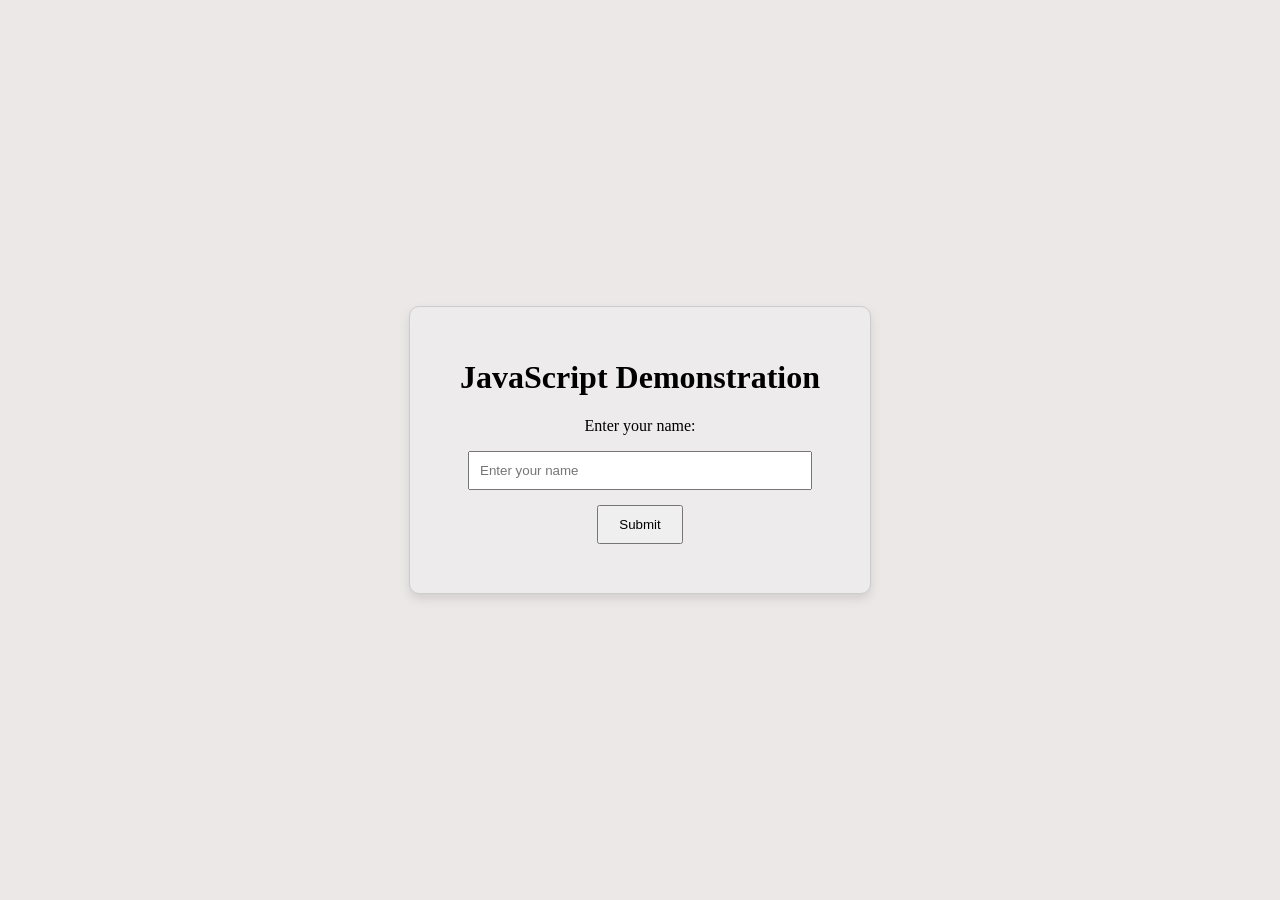
<file: qno1/index.html>
<!DOCTYPE html>
<html>
<head>
    <title>JavaScript Practical 1</title>
    <link rel="stylesheet" href="style.css">
</head>
<body>
    <div class="container">
        <h1>JavaScript Demonstration</h1>
        <p>Enter your name:</p>
        <input type="text" id="name" placeholder="Enter your name">
        <button onclick="displayMessage()">Submit</button>
        <h3 id="result"></h3>
        <noscript>
            JavaScript is disabled in your browser.
        </noscript>
    </div>
    <script src="script.js"></script>
</body>
</html>
</file>
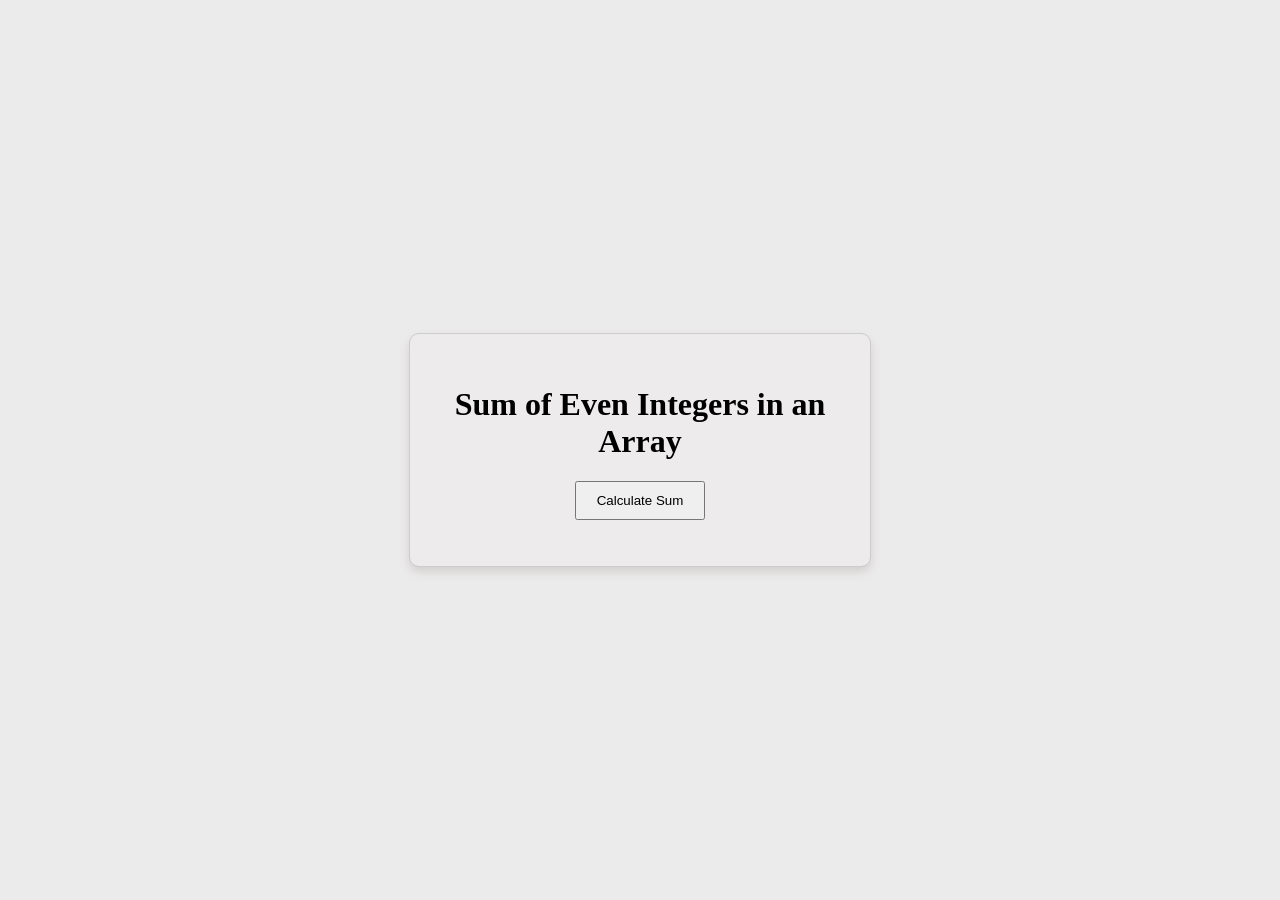
<file: qno2/index.html>
<!DOCTYPE html>
<html>
<head>
    <title>Sum of Even Integers</title>
    <link rel="stylesheet" href="style.css">
</head>
<body>
    <div class="container">
        <h1>Sum of Even Integers in an Array</h1>
        <button onclick="calculateSum()">Calculate Sum</button>
        <p id="result"></p>
    </div>
    <script src="script.js"></script>
</body>
</html>
</file>
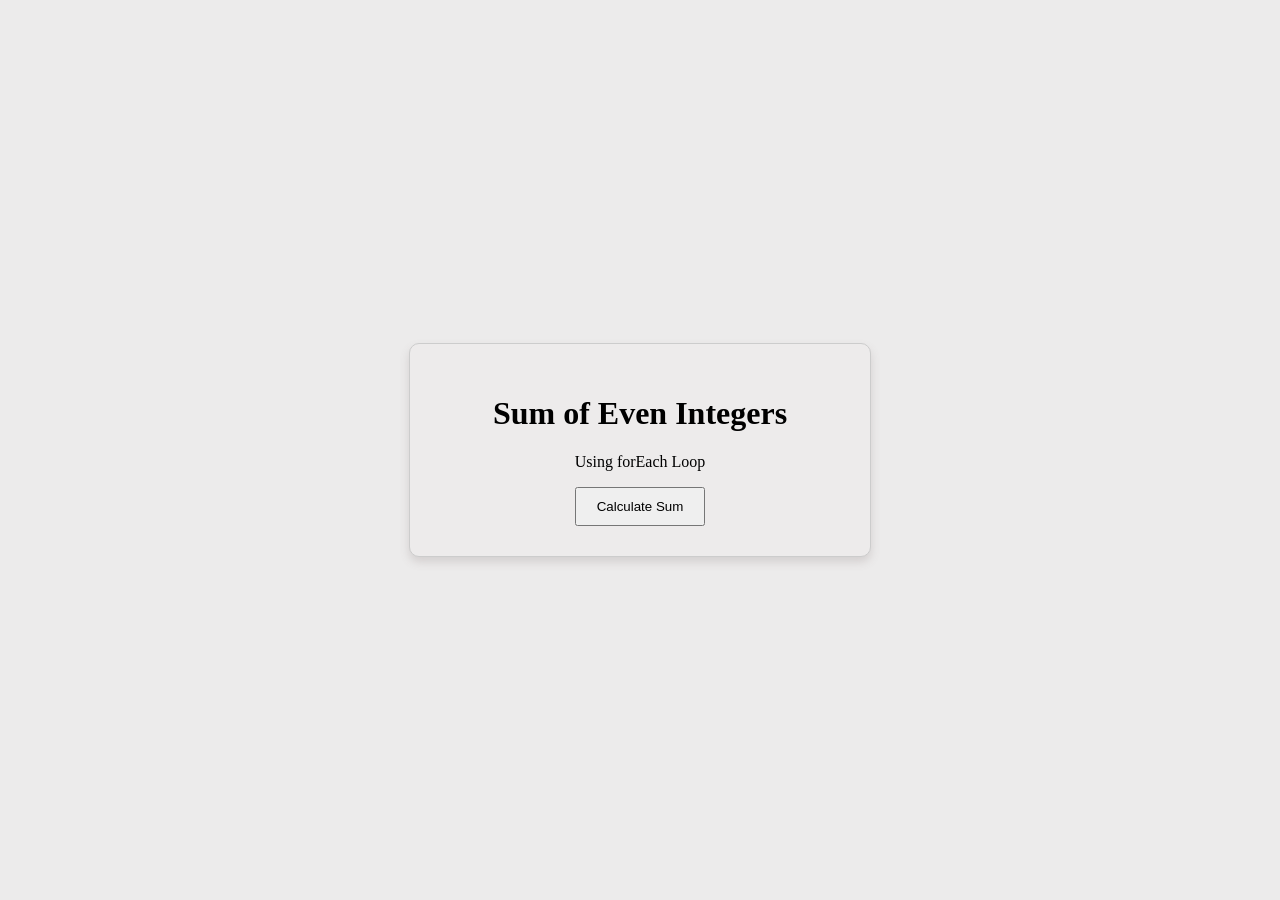
<file: qno3/index.html>
<!DOCTYPE html>
<html>
<head>
    <title>Practical 3 - Sum of Even Integers</title>
    <link rel="stylesheet" href="style.css">
</head>
<body>
    <div class="container">
        <h1>Sum of Even Integers</h1>
        <p>Using forEach Loop</p>
        <button onclick="calculateSum()">Calculate Sum</button>
        <div id="result"></div>
    </div>
    <script src="script.js"></script>
</body>
</html>
</file>
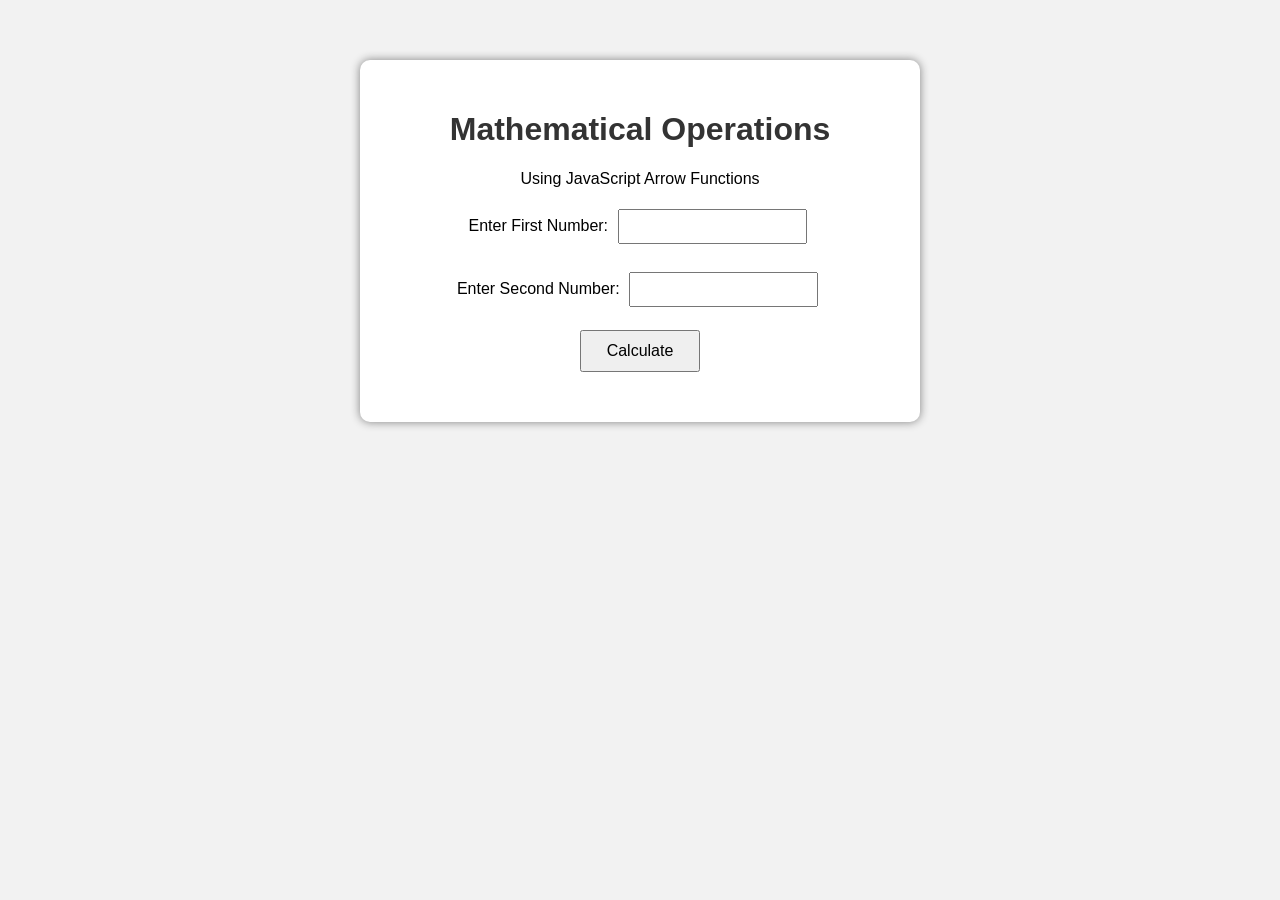
<file: qno4/index.html>
<!DOCTYPE html>
<html>
<head>
    <title>Practical 4 - Arrow Functions</title>
    <link rel="stylesheet" href="style.css">
</head>
<body>
    <div class="container">
        <h1>Mathematical Operations</h1>
        <p>Using JavaScript Arrow Functions</p>
        <label>Enter First Number:</label>
        <input type="number" id="num1">
        <br><br>
        <label>Enter Second Number:</label>
        <input type="number" id="num2">
        <br><br>
        <button onclick="calculate()">Calculate</button>
        <div id="result"></div>
    </div>
    <script src="script.js"></script>

</body>
</html>
</file>
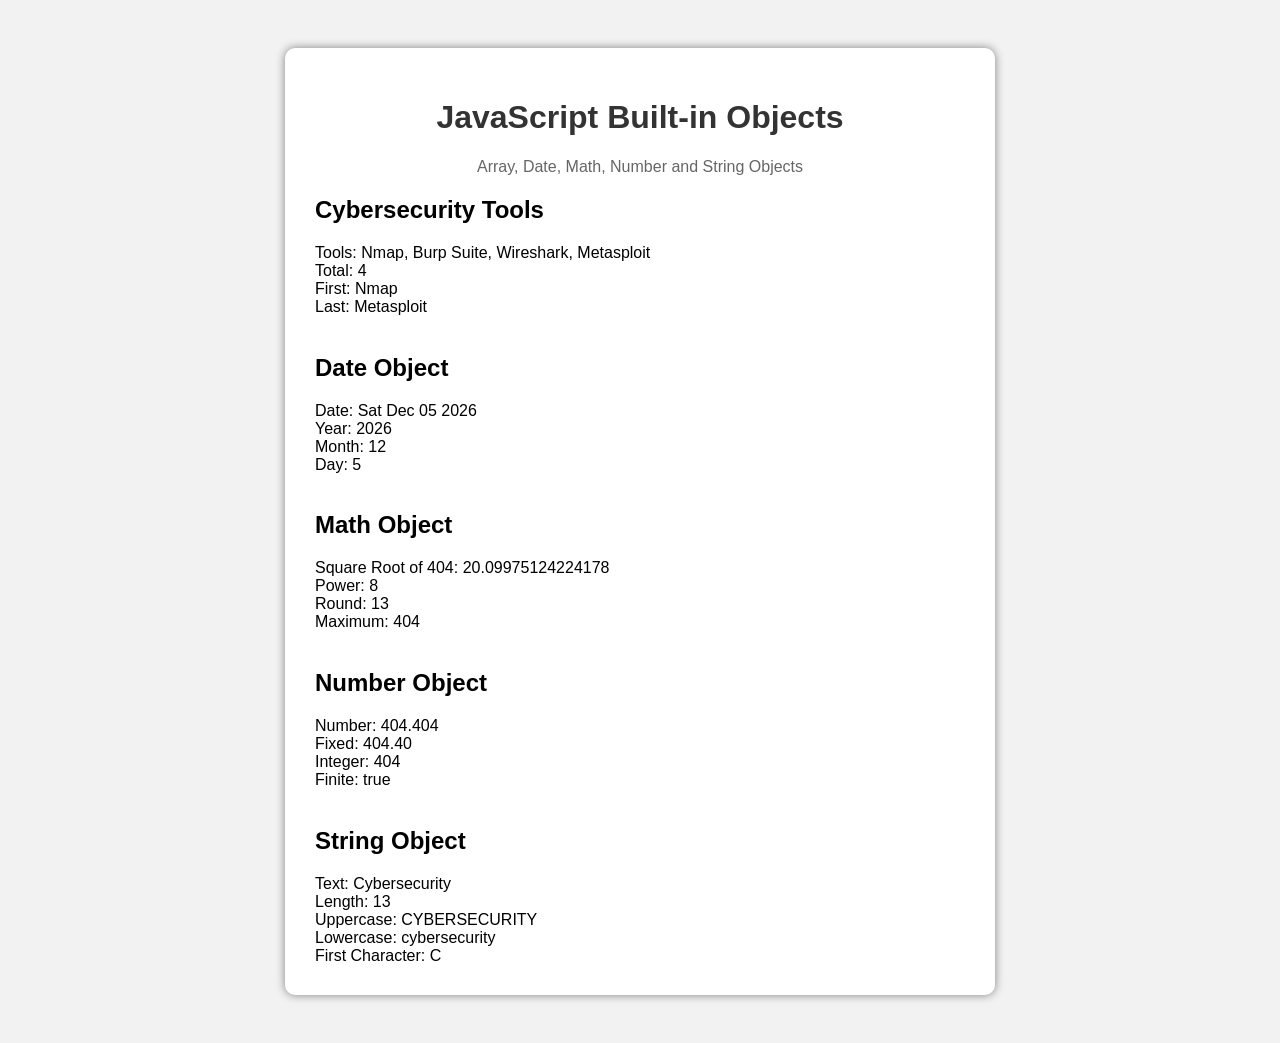
<file: qno5/index.html>
<!DOCTYPE html>
<html>
<head>
    <title>Practical 5 - JavaScript Built-in Objects</title>
    <link rel="stylesheet" href="style.css">
</head>
<body>
    <div class="container">
        <h1>JavaScript Built-in Objects</h1>
        <p>Array, Date, Math, Number and String Objects</p>
        <div id="result"></div>
    </div>
    <script src="script.js"></script>
</body>
</html>
</file>
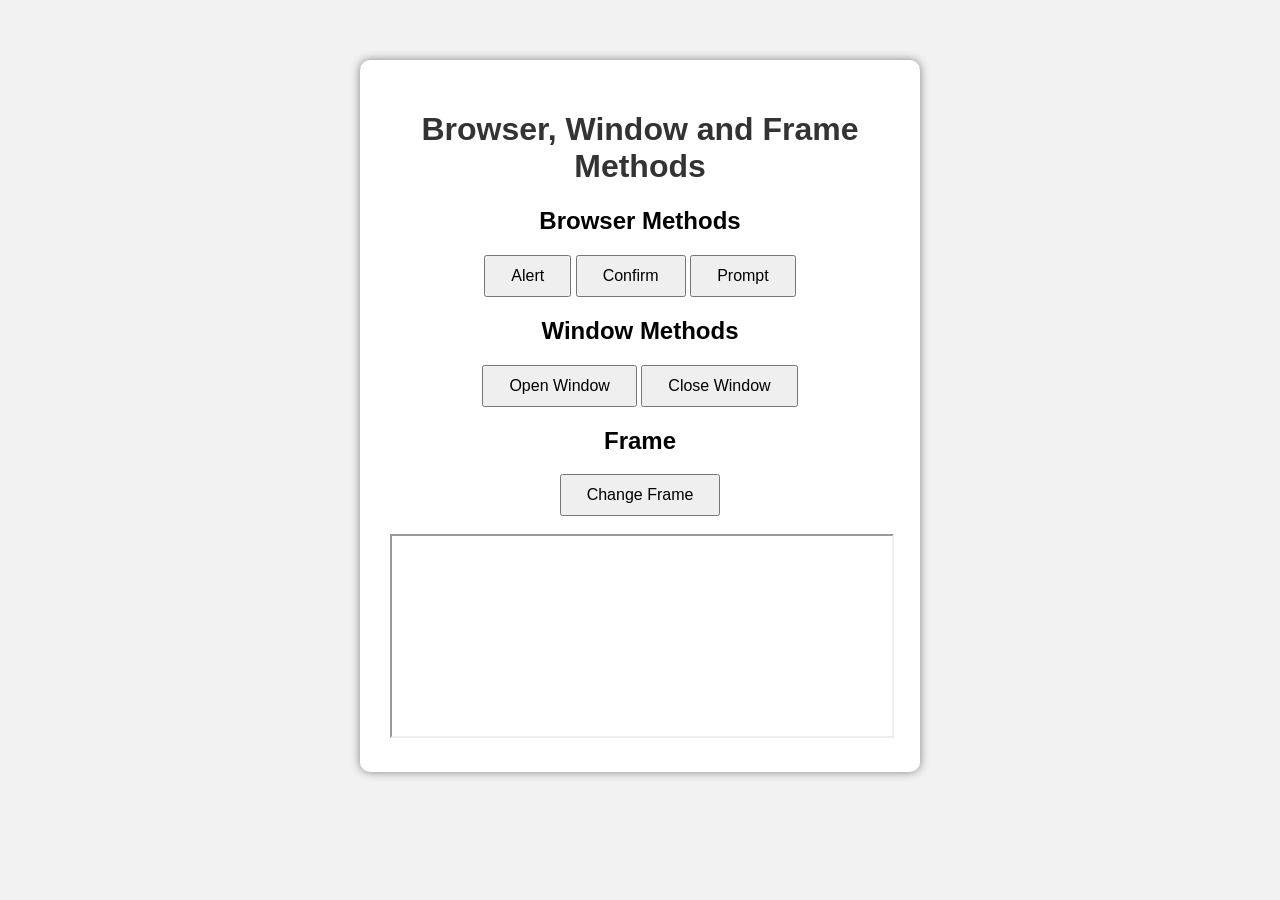
<file: qno6/index.html>
<!DOCTYPE html>
<html>
<head>
    <title>Practical 6 - Browser, Window and Frame</title>
    <link rel="stylesheet" href="style.css">
</head>
<body>
    <div class="container">
        <h1>Browser, Window and Frame Methods</h1>
        <h2>Browser Methods</h2>
        <button onclick="showAlert()">Alert</button>
        <button onclick="showConfirm()">Confirm</button>
        <button onclick="showPrompt()">Prompt</button>
        <p id="browserResult"></p>
        <h2>Window Methods</h2>
        <button onclick="openWindow()">Open Window</button>
        <button onclick="closeWindow()">Close Window</button>
        <p id="windowResult"></p>
        <h2>Frame</h2>
        <button onclick="changeFrame()">Change Frame</button>
        <br><br>
    <iframe id="myFrame"
        src=  "https://www.wikipedia.org/";
        width="500"
        height="200">
</iframe>
    </div>
    <script src="script.js"></script>
</body>
</html>
</file>
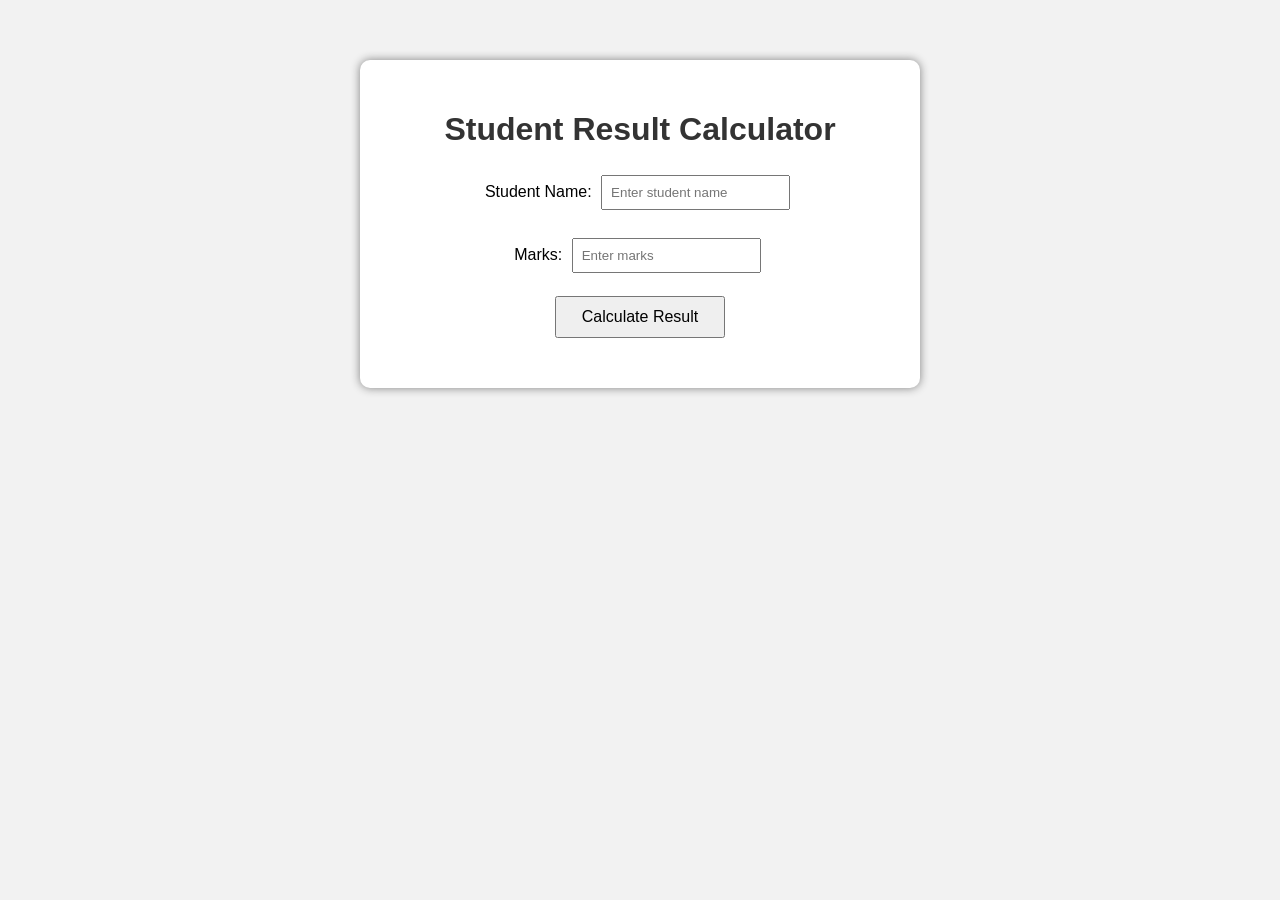
<file: qno7/index.html>
<!DOCTYPE html>
<html>
<head>
    <title>Practical 7 - JavaScript DOM</title>
    <link rel="stylesheet" href="style.css">
</head>
<body>
    <div class="container">
        <h1>Student Result Calculator</h1>
        <label>Student Name:</label>
        <input type="text" id="name" placeholder="Enter student name">
        <br><br>
        <label>Marks:</label>
        <input type="number" id="marks" placeholder="Enter marks">
        <br><br>
        <button onclick="calculateResult()">Calculate Result</button>
        <div id="result"></div>
    </div>
    <script src="script.js"></script>
</body>
</html>
</file>
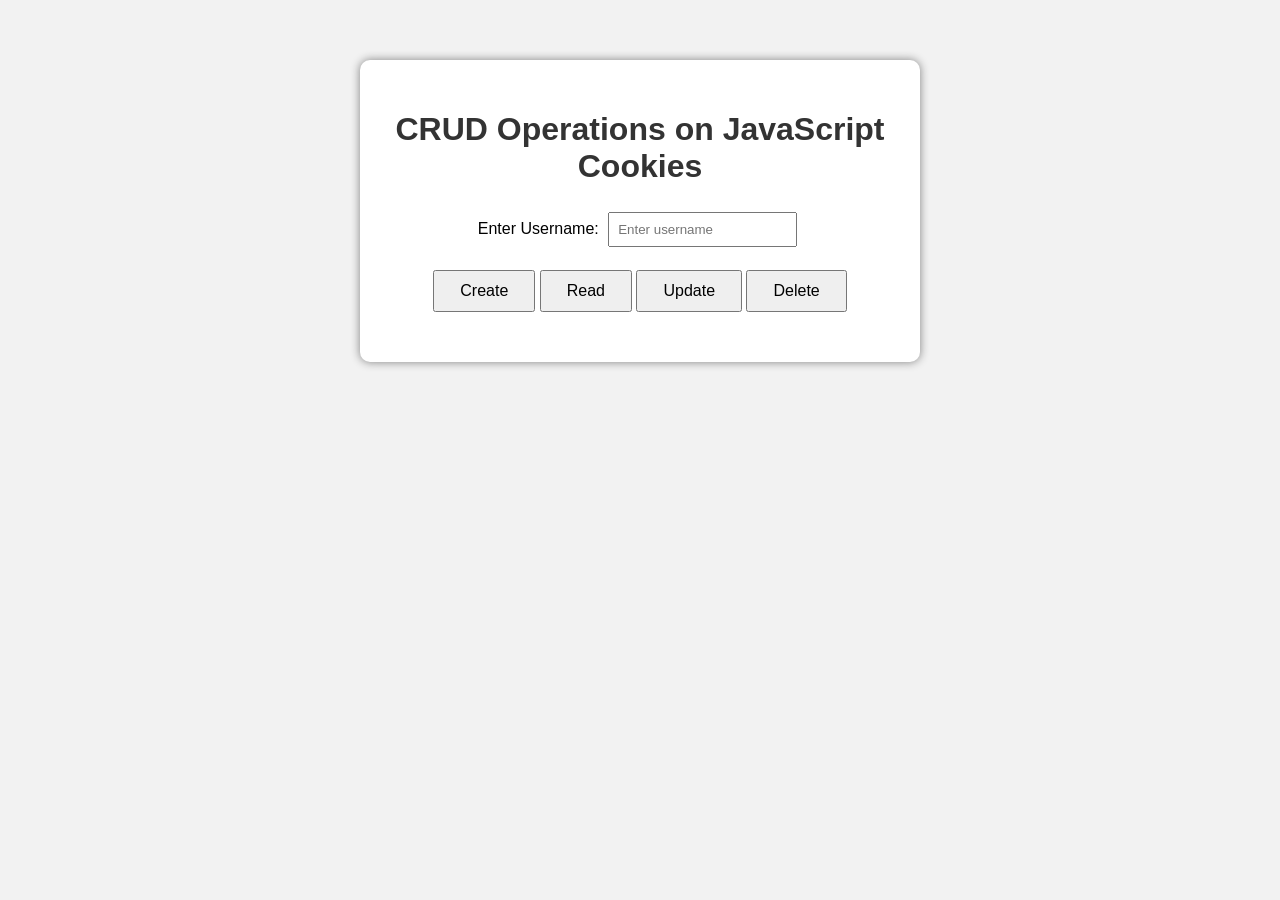
<file: qno8/index.html>
<!DOCTYPE html>
<html>
<head>
    <title>Practical 8 - Cookie CRUD Operations</title>
    <link rel="stylesheet" href="style.css">
</head>

<body>
    <div class="container">
        <h1>CRUD Operations on JavaScript Cookies</h1>
        <label>Enter Username:</label>
        <input type="text" id="username" placeholder="Enter username">
        <br><br>
        <button onclick="createCookie()">Create</button>
        <button onclick="readCookie()">Read</button>
        <button onclick="updateCookie()">Update</button>
        <button onclick="deleteCookie()">Delete</button>
        <p id="result"></p>
    </div>
    <script src="script.js"></script>
</body>
</html>
</file>
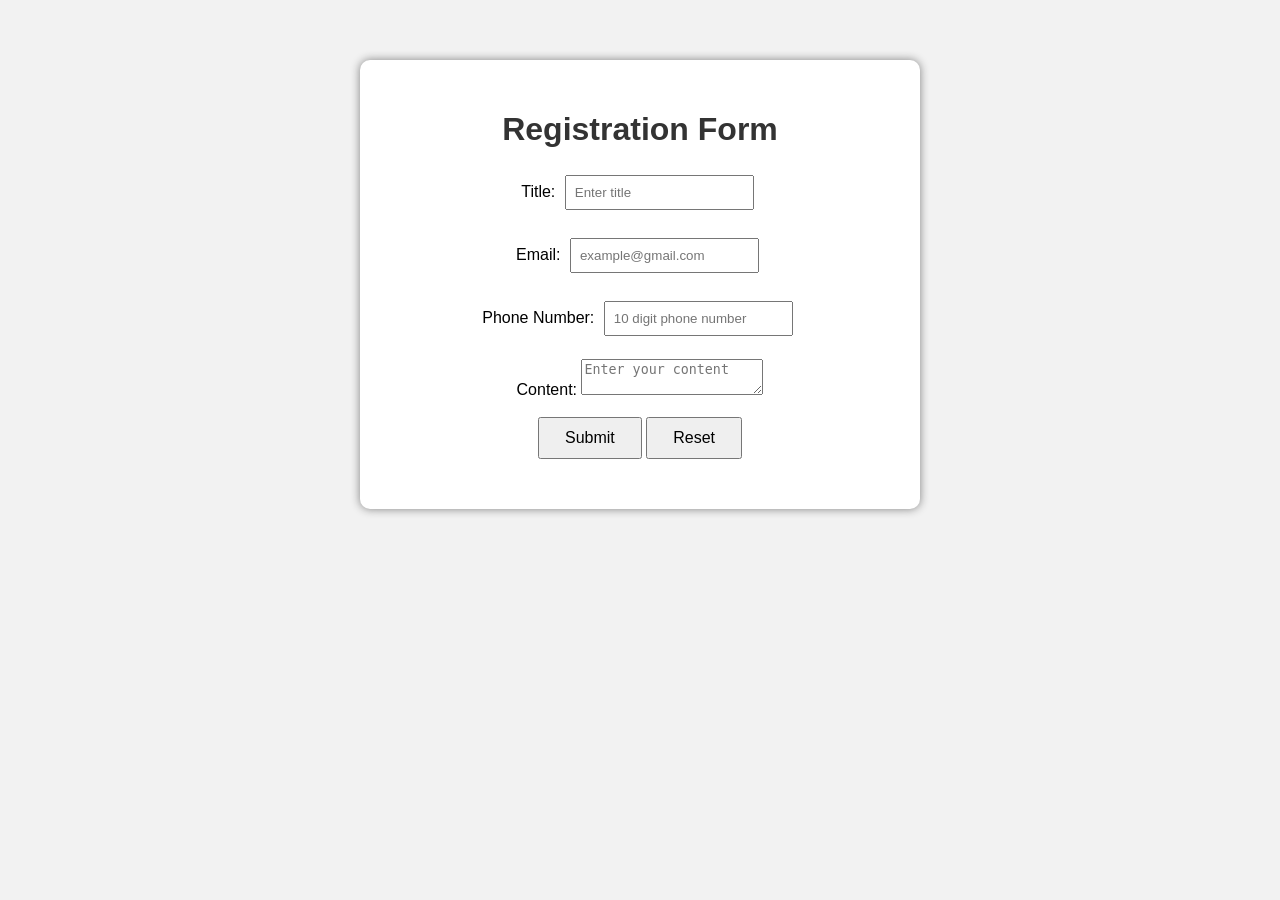
<file: qno9/index.html>
<!DOCTYPE html>
<html>
<head>
    <title>Practical 9 - Form Validation</title>
    <link rel="stylesheet" href="style.css">
</head>
<body>
    <div class="container">
        <h1>Registration Form</h1>
        <form onsubmit="return validateForm()">

            <label>Title:</label>
            <input type="text" id="title"
                   required
                   minlength="3"
                   maxlength="50"
                   placeholder="Enter title">
            <br><br>
            <label>Email:</label>
            <input type="email" id="email"
                   required
                   placeholder="example@gmail.com">
            <br><br>
            <label>Phone Number:</label>
            <input type="tel" id="phone"
                   required
                   pattern="[0-9]{10}"
                   maxlength="10"
                   placeholder="10 digit phone number">
            <br><br>
            <label>Content:</label>
            <textarea id="content"
                      required
                      minlength="10"
                      maxlength="200"
                      placeholder="Enter your content"></textarea>
            <br><br>
            <button type="submit">Submit</button>
            <button type="reset">Reset</button>
        </form>
        <p id="result"></p>
    </div>

    <script src="script.js"></script>
</body>
</html>
</file>
<file: qno1/style.css>
body {
    background-color: #ece8e8;
    display: flex;
    justify-content: center;
    align-items: center;
    height: 100vh;
    margin: 0;
}
.container {
    width: 400px;
    padding: 30px;
    background-color: rgb(237, 235, 235);
    border: 1px solid #ccc;
    border-radius: 10px;
    box-shadow: 0px 5px 10px rgb(211, 207, 207);
    text-align: center;
}
input {
    padding: 10px;
    width: 80%;
    margin-bottom: 15px;
}
button {
    padding: 10px 20px;
    cursor: pointer;
}
</file>
<file: qno2/style.css>
body {
    background-color: #ecebeb;
    display: flex;
    justify-content: center;
    align-items: center;
    height: 100vh;
    margin: 0;
}
.container {
    width: 400px;
    padding: 30px;
    background-color: rgb(237, 235, 235);
    border: 1px solid #ccc;
    border-radius: 10px;
    box-shadow: 0px 5px 10px rgb(211, 207, 207);
    text-align: center;
}
input {
    padding: 10px;
    width: 80%;
    margin-bottom: 15px;
}
button {
    padding: 10px 20px;
    cursor: pointer;
}
</file>
<file: qno3/style.css>
body {
    background-color: #ecebeb;
    display: flex;
    justify-content: center;
    align-items: center;
    height: 100vh;
    margin: 0;
}
.container {
    width: 400px;
    padding: 30px;
    background-color: rgb(237, 235, 235);
    border: 1px solid #ccc;
    border-radius: 10px;
    box-shadow: 0px 5px 10px rgb(211, 207, 207);
    text-align: center;
}
input {
    padding: 10px;
    width: 80%;
    margin-bottom: 15px;
}
button {
    padding: 10px 20px;
    cursor: pointer;
}
</file>
<file: qno4/style.css>
body {
    font-family: Arial, sans-serif;
    background-color: #f2f2f2;
    text-align: center;
    margin-top: 60px;
}

.container {
    width: 500px;
    margin: auto;
    padding: 30px;
    background-color: white;
    border-radius: 10px;
    box-shadow: 0 0 10px gray;
}

h1 {
    color: #333;
}

input {
    padding: 8px;
    margin: 5px;
}

button {
    padding: 10px 25px;
    font-size: 16px;
    cursor: pointer;
}

#result {
    margin-top: 20px;
    font-size: 18px;
    line-height: 1.8;
    font-weight: bold;
}
</file>
<file: qno5/style.css>
body {
    font-family: Arial, sans-serif;
    background-color: #f2f2f2;
    padding: 40px;
}

.container {
    width: 650px;
    margin: auto;
    padding: 30px;
    background-color: white;
    border-radius: 10px;
    box-shadow: 0 0 10px gray;
}

h1 {
    text-align: center;
    color: #333;
}

.container > p {
    text-align: center;
    color: #666;
}

.section {
    margin: 20px 0;
    padding: 15px;
    border: 1px solid #ccc;
    border-radius: 8px;
}

.section h2 {
    color: #333;
}

.section p {
    line-height: 1.8;
    font-size: 16px;
}
</file>
<file: qno6/style.css>
body {
    font-family: Arial, sans-serif;
    background-color: #f2f2f2;
    text-align: center;
    margin-top: 60px;
}

.container {
    width: 500px;
    margin: auto;
    padding: 30px;
    background-color: white;
    border-radius: 10px;
    box-shadow: 0 0 10px gray;
}

h1 {
    color: #333;
}

input {
    padding: 8px;
    margin: 5px;
}

button {
    padding: 10px 25px;
    font-size: 16px;
    cursor: pointer;
}

#result {
    margin-top: 20px;
    font-size: 18px;
    line-height: 1.8;
    font-weight: bold;
}
</file>
<file: qno7/style.css>
body {
    font-family: Arial, sans-serif;
    background-color: #f2f2f2;
    text-align: center;
    margin-top: 60px;
}

.container {
    width: 500px;
    margin: auto;
    padding: 30px;
    background-color: white;
    border-radius: 10px;
    box-shadow: 0 0 10px gray;
}

h1 {
    color: #333;
}

input {
    padding: 8px;
    margin: 5px;
}

button {
    padding: 10px 25px;
    font-size: 16px;
    cursor: pointer;
}

#result {
    margin-top: 20px;
    font-size: 18px;
    line-height: 1.8;
    font-weight: bold;
}
</file>
<file: qno8/style.css>
body {
    font-family: Arial, sans-serif;
    background-color: #f2f2f2;
    text-align: center;
    margin-top: 60px;
}

.container {
    width: 500px;
    margin: auto;
    padding: 30px;
    background-color: white;
    border-radius: 10px;
    box-shadow: 0 0 10px gray;
}

h1 {
    color: #333;
}

input {
    padding: 8px;
    margin: 5px;
}

button {
    padding: 10px 25px;
    font-size: 16px;
    cursor: pointer;
}

#result {
    margin-top: 20px;
    font-size: 18px;
    line-height: 1.8;
    font-weight: bold;
}
</file>
<file: qno9/style.css>
body {
    font-family: Arial, sans-serif;
    background-color: #f2f2f2;
    text-align: center;
    margin-top: 60px;
}

.container {
    width: 500px;
    margin: auto;
    padding: 30px;
    background-color: white;
    border-radius: 10px;
    box-shadow: 0 0 10px gray;
}

h1 {
    color: #333;
}

input {
    padding: 8px;
    margin: 5px;
}

button {
    padding: 10px 25px;
    font-size: 16px;
    cursor: pointer;
}

#result {
    margin-top: 20px;
    font-size: 18px;
    line-height: 1.8;
    font-weight: bold;
}
</file>
